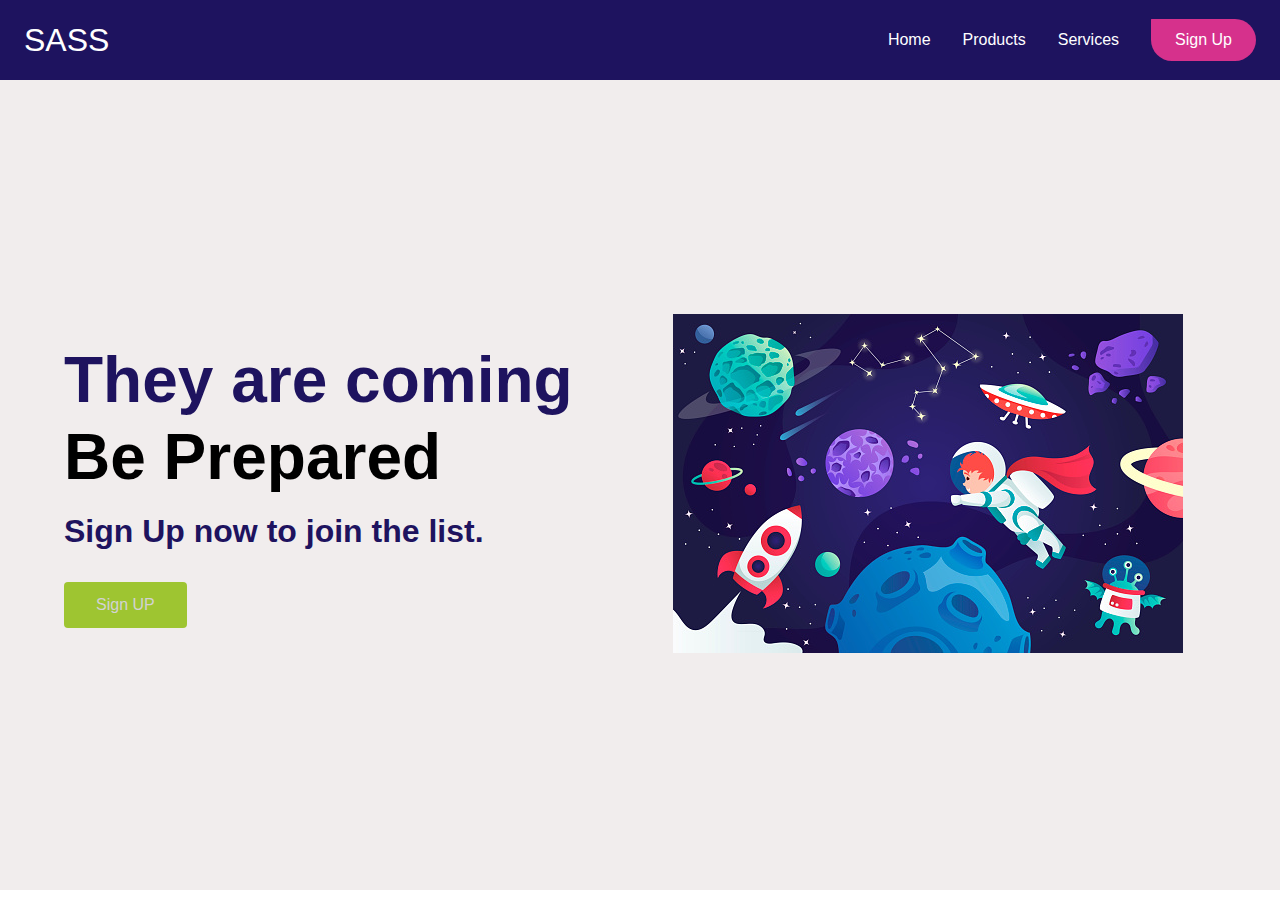
<file: index.html>
<!DOCTYPE html>
<html lang="en">

<head>
    <meta charset="UTF-8">
    <meta http-equiv="X-UA-Compatible" content="IE=edge">
    <meta name="viewport" content="width=device-width, initial-scale=1.0">
    <link rel="stylesheet" href="https://cdnjs.cloudflare.com/ajax/libs/font-awesome/5.14.0/css/all.css">
    <link rel="stylesheet" href="./style/style.css">
    <title>Document</title>
</head>

<body>
    <!-- Navbar Section -->
    <nav class="navbar">
        <a href="#" class="navbar__logo">SASS</a>

        <div class="navbar__bars">
            <i class="fas fa-bars"></i>
        </div>

        <div class="navbar__menu">
            <a href="#" class="navbar__menu__links">Home</a>
            <a href="#" class="navbar__menu__links">Products</a>
            <a href="#" class="navbar__menu__links">Services</a>
            <a href="#" class="navbar__menu__links" id="button">Sign Up</a>

        </div>
    </nav>

    <!-- Hero Section -->
    <div class="hero">
        <div class="hero__container">
            <div class="hero__container--left">
                <h1>They are coming</h1>
                <h2>Be Prepared</h2>
                <p>Sign Up now to join the list.</p>
                <button class="hero__container--btn">
                    <a href="#">Sign UP</a>
                </button>
            </div>

            <div class="hero__container--right">
                <img src="space.jpg" alt="space image" class="hero__container--img">
            </div>
        </div>
    </div>
</body>

</html>
</file>
<file: style/style.css>
* {
  -webkit-box-sizing: border-box;
          box-sizing: border-box;
  margin: 0;
  padding: 0;
  font-family: 'Kumbh Sans', sans-serif;
}

.navbar {
  background: #1e135f;
  height: 80px;
  display: -webkit-box;
  display: -ms-flexbox;
  display: flex;
  -webkit-box-pack: justify;
      -ms-flex-pack: justify;
          justify-content: space-between;
  padding: 0.5rem calc((100vw-1200px)/2);
  z-index: 10;
  position: relative;
}

.navbar__logo {
  color: #fff;
  cursor: pointer;
  text-decoration: none;
  font-size: 2rem;
  margin-left: 24px;
  display: -webkit-box;
  display: -ms-flexbox;
  display: flex;
  -webkit-box-align: center;
      -ms-flex-align: center;
          align-items: center;
}

.navbar__bars {
  opacity: 0;
}

@media screen and (max-width: 768px) {
  .navbar__bars {
    color: #fff;
    opacity: 1;
    position: absolute;
    top: 22px;
    right: 20px;
    font-size: 2rem;
  }
}

.navbar__menu {
  display: -webkit-box;
  display: -ms-flexbox;
  display: flex;
  -webkit-box-align: center;
      -ms-flex-align: center;
          align-items: center;
  text-align: center;
  margin-right: 24px;
}

@media screen and (max-width: 768px) {
  .navbar__menu {
    display: none;
  }
}

.navbar__menu__links {
  color: white;
  display: -webkit-box;
  display: -ms-flexbox;
  display: flex;
  -webkit-box-align: center;
      -ms-flex-align: center;
          align-items: center;
  text-decoration: none;
  padding: 0 1rem;
}

.navbar__menu__links:hover {
  color: #d6318c;
  -webkit-transition: all 0.3s ease;
  transition: all 0.3s ease;
}

.navbar__menu #button {
  padding: 12px 24px;
  border: none;
  outline: none;
  border-radius: 1px 40px 40px 40px;
  background: #d6318c;
  margin-left: 16px;
  color: white;
}

.navbar__menu #button:hover {
  background: red;
  border-radius: 40px 40px 1px 40px;
  -webkit-transition: 2s;
  transition: 2s;
}

.hero {
  background-color: #f1eded;
}

.hero__container {
  display: -ms-grid;
  display: grid;
  -ms-grid-columns: 1fr 1fr;
      grid-template-columns: 1fr 1fr;
  -webkit-box-align: center;
      -ms-flex-align: center;
          align-items: center;
  justify-items: center;
  margin: 0 auto;
  height: 90vh;
  z-index: 1;
  width: 100%;
  max-width: 1200px;
  padding-left: 24px;
  padding-right: 24px;
}

@media screen and (max-width: 768px) {
  .hero__container {
    -ms-grid-columns: 1fr;
        grid-template-columns: 1fr;
    height: 100%;
  }
}

.hero__container--left {
  width: 100%;
  line-height: 1.2;
}

@media screen and (max-width: 768px) {
  .hero__container--left {
    padding: 5rem 0;
  }
}

@media screen and (max-width: 280px) {
  .hero__container--left {
    line-height: 1.5;
  }
}

.hero__container--left h1 {
  font-size: 4rem;
  color: #1e135f;
}

@media screen and (max-width: 768px) {
  .hero__container--left h1 {
    font-size: 1.5rem;
  }
}

.hero__container--left h2 {
  font-size: 4rem;
  color: black;
}

@media screen and (max-width: 768px) {
  .hero__container--left h2 {
    font-size: 2rem;
  }
}

.hero__container--left p {
  font-size: 2rem;
  font-weight: 700;
  margin-top: 1rem;
  color: #1e135f;
}

@media screen and (max-width: 768px) {
  .hero__container--left p {
    font-size: 1.5rem;
  }
}

.hero__container--btn {
  font-size: 1rem;
  background-color: #9ec531;
  padding: 14px 32px;
  border: none;
  border-radius: 4px;
  cursor: pointer;
  margin-top: 2rem;
  position: relative;
  -webkit-transition: all 0.3s;
  transition: all 0.3s;
  outline: none;
  color: black;
}

.hero__container--btn a {
  position: relative;
  z-index: 2;
  color: lightgrey;
  text-decoration: none;
}

.hero__container--btn:after {
  position: absolute;
  content: '';
  top: 0;
  left: 0;
  width: 0;
  height: 100%;
  background: orangered;
  -webkit-transition: all 0.3s;
  transition: all 0.3s;
  border-radius: 4px;
}

.hero__container--btn:hover:after {
  width: 100%;
}

.hero__container--right {
  text-align: center;
}

.hero__container--img {
  height: 100%;
  width: 100%;
}
/*# sourceMappingURL=style.css.map */
</file>
